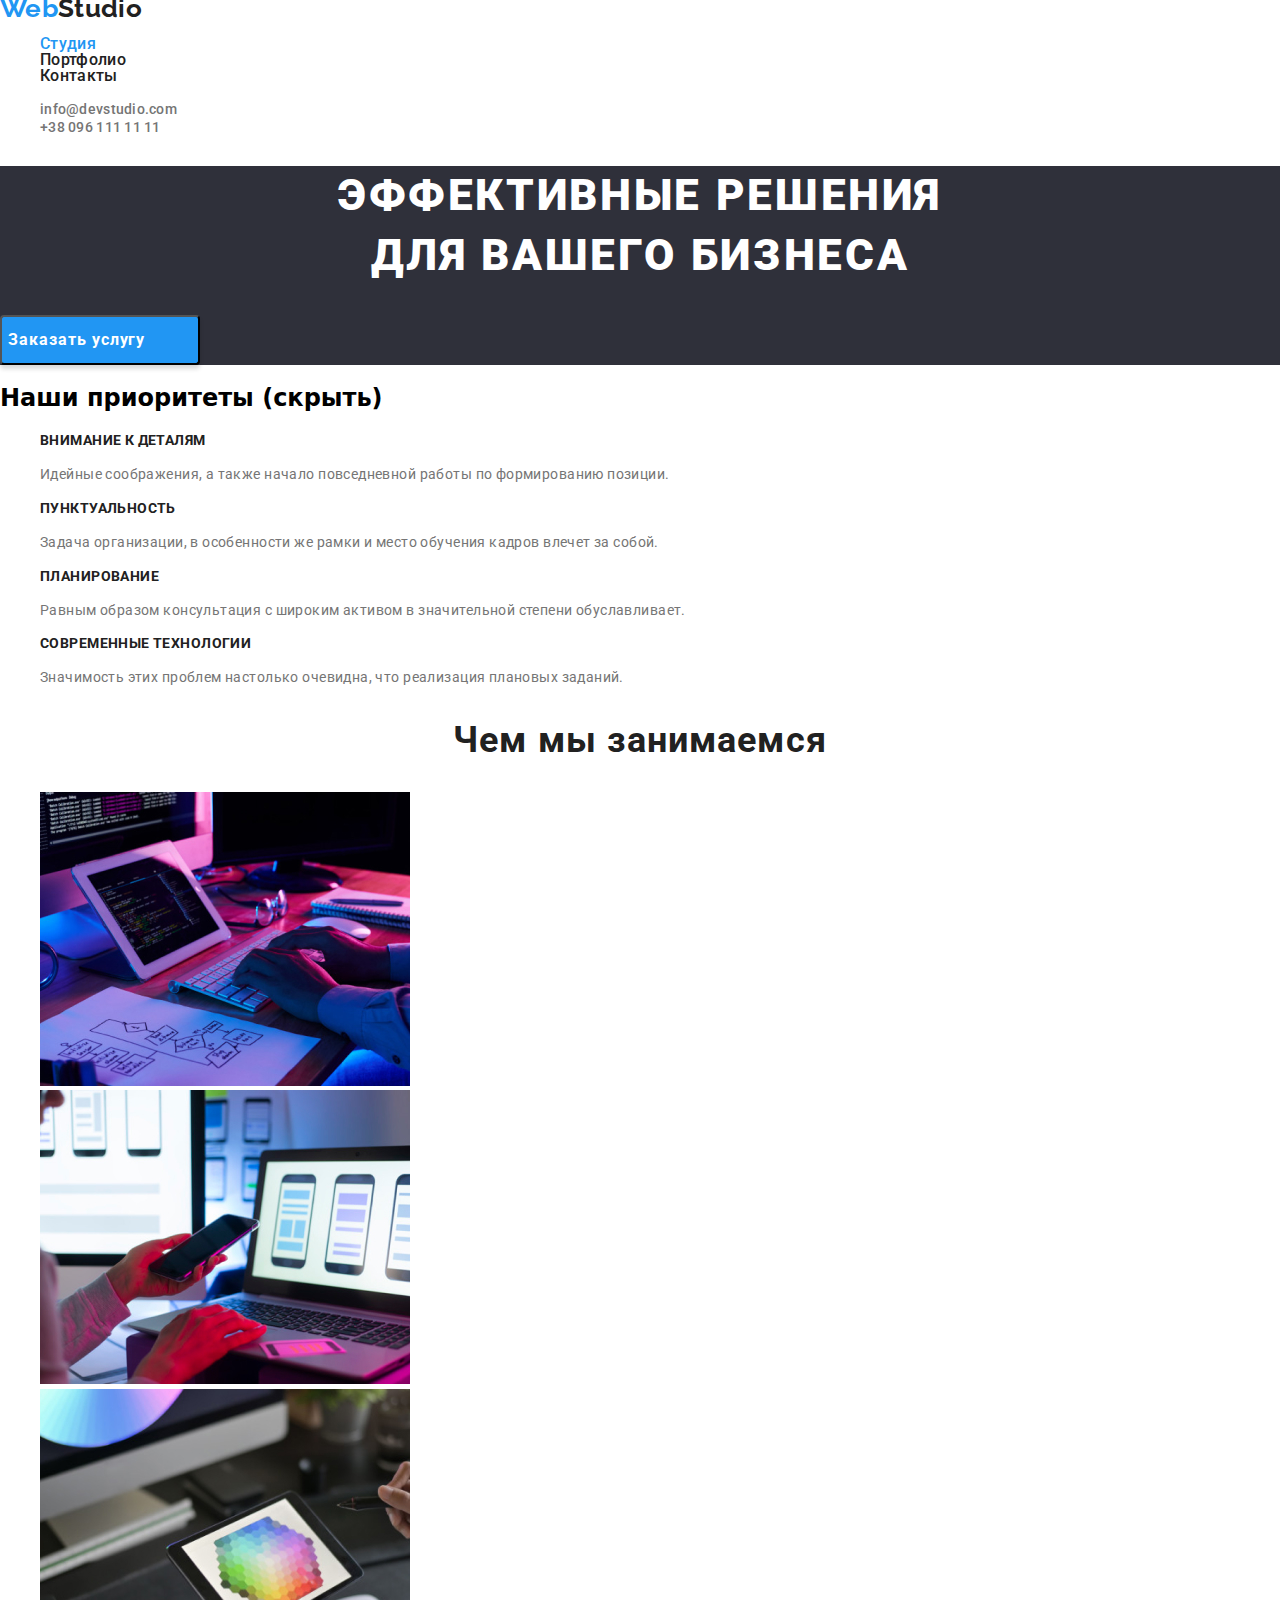
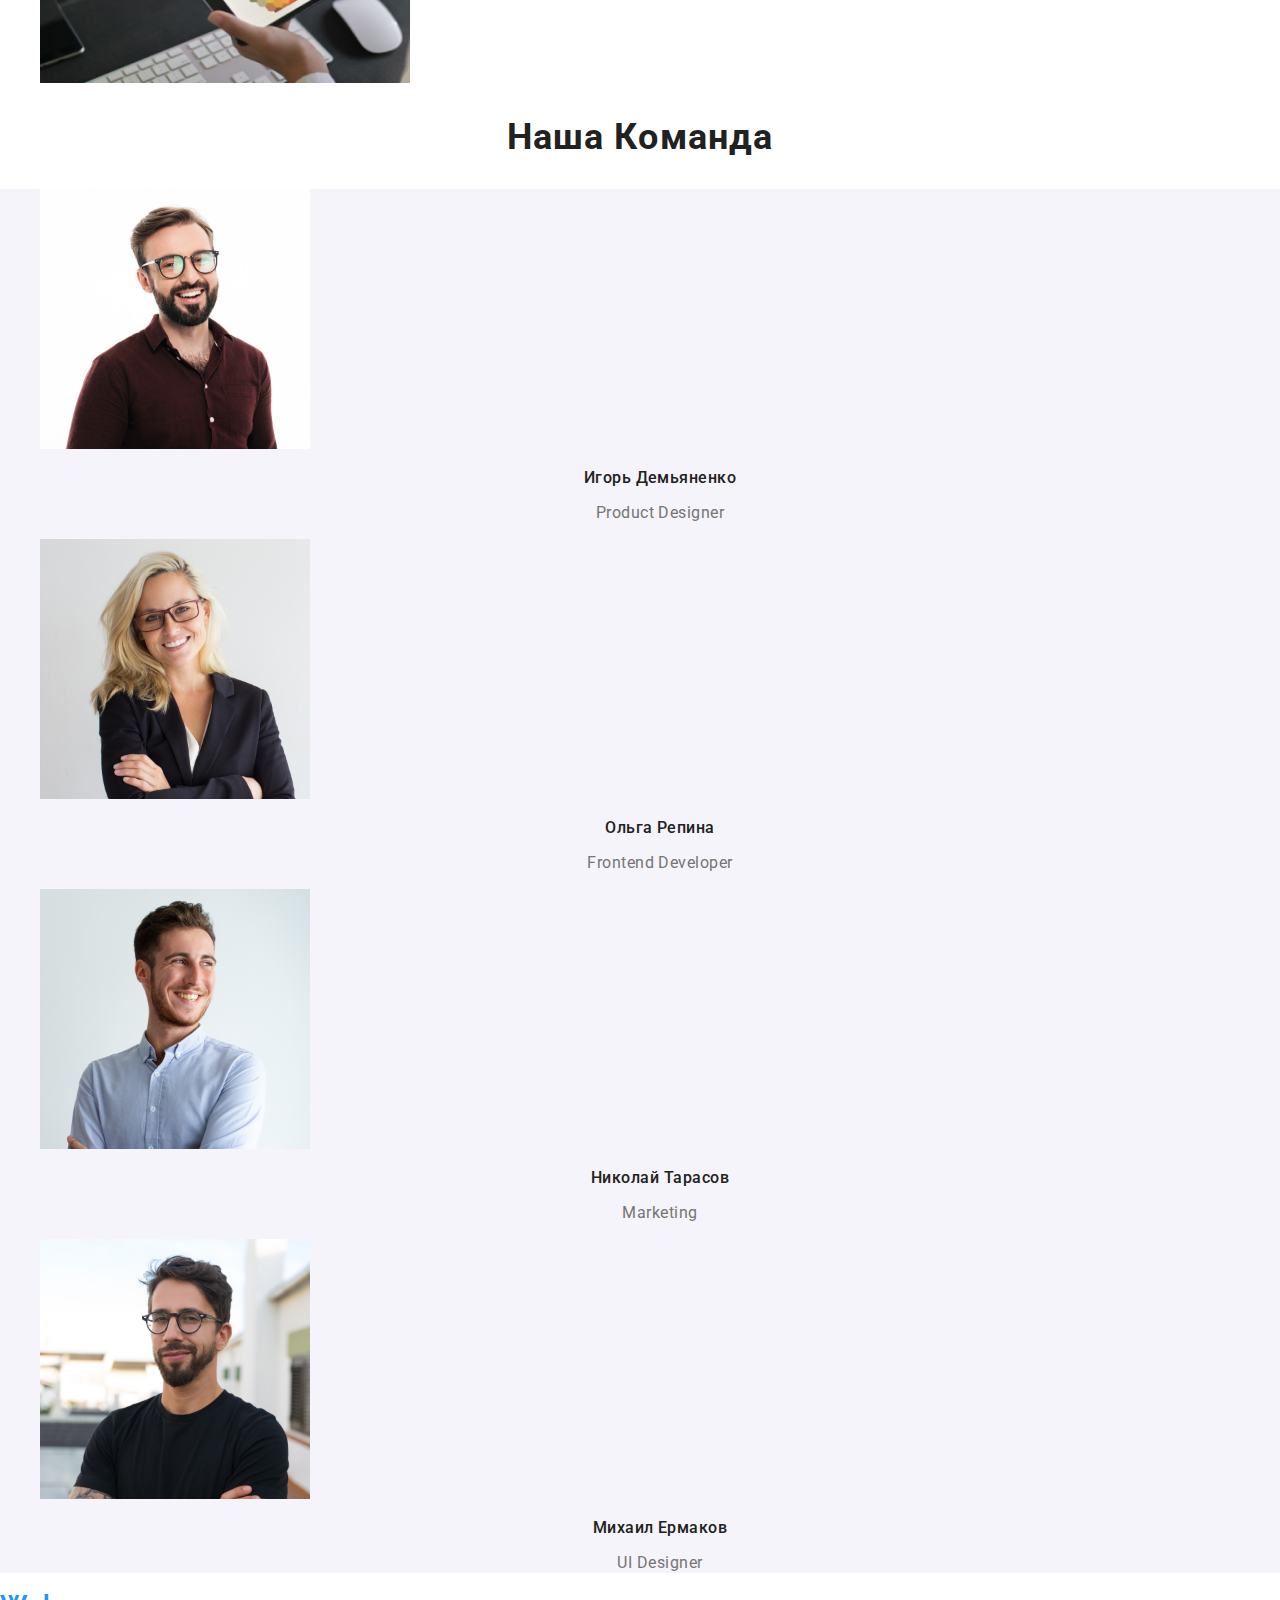
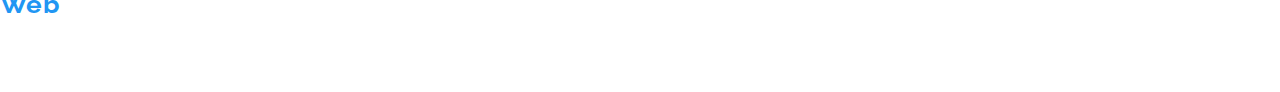
<file: index.html>
<!DOCTYPE html>
<html lang="en">
<head>
    <meta charset="UTF-8">
    <meta http-equiv="X-UA-Compatible" content="IE=edge">
    <meta name="viewport" content="width=device-width, initial-scale=1.0">
    <title>Студия</title>
    <link rel="preconnect" href="https://fonts.googleapis.com">
    <link rel="preconnect" href="https://fonts.gstatic.com" crossorigin>
    <link href="https://fonts.googleapis.com/css2?family=Raleway:wght@700&family=Roboto:wght@400;500;700;900&display=swap"
        rel="stylesheet">
    <link rel="stylesheet" href="https://cdnjs.cloudflare.com/ajax/libs/modern-normalize/1.0.0/modern-normalize.min.css" />    
    <link rel="stylesheet" href="./css/styles.css" />
</head>
<body>
    <header>
        <div class="page-header">
            <nav class="navigation">
                <a href="index.html" class="logo link"><span class="logo-web">Web</span><span class="logo-studio">Studio</span></a>
                <ul class="navigation-link">
                    <li><a class="navigation-link-list active link" href="./index.html">Студия</a></li>
                    <li><a class="navigation-link-list link" href="./portfolio.html">Портфолио</a></li>
                    <li><a class="navigation-link-list link" href="">Контакты</a></li>
                </ul>
            </nav>
            <ul class="contact-info">
                <li><a class="contact-info-item link" href="mailto:info@devstudio.com">info@devstudio.com</a></li>
                <li><a class="contact-info-item link" href="tel:+380961111111">+38 096 111 11 11</a></li>
            </ul>
        </div>
    </header>
    <main>
        
        <section class="hero">
            <h1 class="hero-message">ЭФФЕКТИВНЫЕ РЕШЕНИЯ<br> ДЛЯ ВАШЕГО БИЗНЕСА</h1>
            <button type="button" class="hero-button">Заказать услугу</button>
        </section>
        <section class="priorities">
            <h2 class="priorities-banner"> Наши приоритеты (скрыть)</h2>    
            <ul>
                <li><h3 class="priorities-name">ВНИМАНИЕ К ДЕТАЛЯМ </h3> <p class="priorities-name-description">Идейные соображения, а также начало повседневной работы по формированию позиции.</p></li>
                <li><h3 class="priorities-name">ПУНКТУАЛЬНОСТЬ </h3> <p class="priorities-name-description">Задача организации, в особенности же рамки и место обучения кадров влечет за собой.</p></li>
                <li><h3 class="priorities-name">ПЛАНИРОВАНИЕ </h3> <p class="priorities-name-description">Равным образом консультация с широким активом в значительной степени обуславливает.</p></li>
                <li><h3 class="priorities-name">СОВРЕМЕННЫЕ ТЕХНОЛОГИИ </h3> <p class="priorities-name-description">Значимость этих проблем настолько очевидна, что реализация плановых заданий.</p></li>
            </ul>            
        </section>
        <section>
            <h2 class="title">Чем мы занимаемся</h2>
            <ul>
                <li><img src="./images/main/programming.jpg" alt="Программирование" width="370" height="294"></li>
                <li><img src="./images/main/crossplatform.jpg" alt="Мультиплатформенность" width="370" height="294"></li>
                <li><img src="./images/main/colouring.jpg" alt="подбор цвета" width="370" height="294"></li>
            </ul>
        </section>
        <section>
            <h2 class="title">Наша Команда</h2>
            <ul class="team-members">
                <li><img src="./images/main/ihor-demianenko.jpg" alt="Игорь Демьяненко Product Designer" height="260"><h3 class="team-member-name">Игорь Демьяненко</h3><p class="team-member-position">Product Designer</p></li>
                <li><img src="./images/main/olha-repina.jpg" alt="Ольга Репина Frontend Developer" height="260"><h3 class="team-member-name">Ольга Репина</h3><p class="team-member-position">Frontend Developer</p></li>
                <li><img src="./images/main/nikolai-tarasov.jpg" alt="Николай Тарасов Marketing" height="260"><h3 class="team-member-name">Николай Тарасов</h3><p class="team-member-position">Marketing</p></li>
                <li><img src="./images/main/mikhail-ermakov.jpg" alt="Михаил Ермаков UI Designer" height="260"><h3 class="team-member-name">Михаил Ермаков</h3><p class="team-member-position">UI Designer</p></li>
            </ul>    
        </section>
    </main>
    <footer>
        <a href="index.html" class="footer-logo link"><span class="footer-logo-web">Web</span><span class="footer-logo-studio">Studio</span></a>
        <address>
            <a href="https://goo.gl/maps/5dYaAfMvRvqoUdPU8" target="_blank" rel="noopener noreferrer" class="adress link">г. Киев, пр-т Леси Украинки, 26</a><br>
            <a href="mailto:info@devstudio.com" class="footer-contact-info link">info@devstudio.com</a><br>
            <a href="tel:+380961111111" class="footer-contact-info link">+38 096 111 11 11</a><br>
        </address>
    </footer>
</body>
</html>
</file>
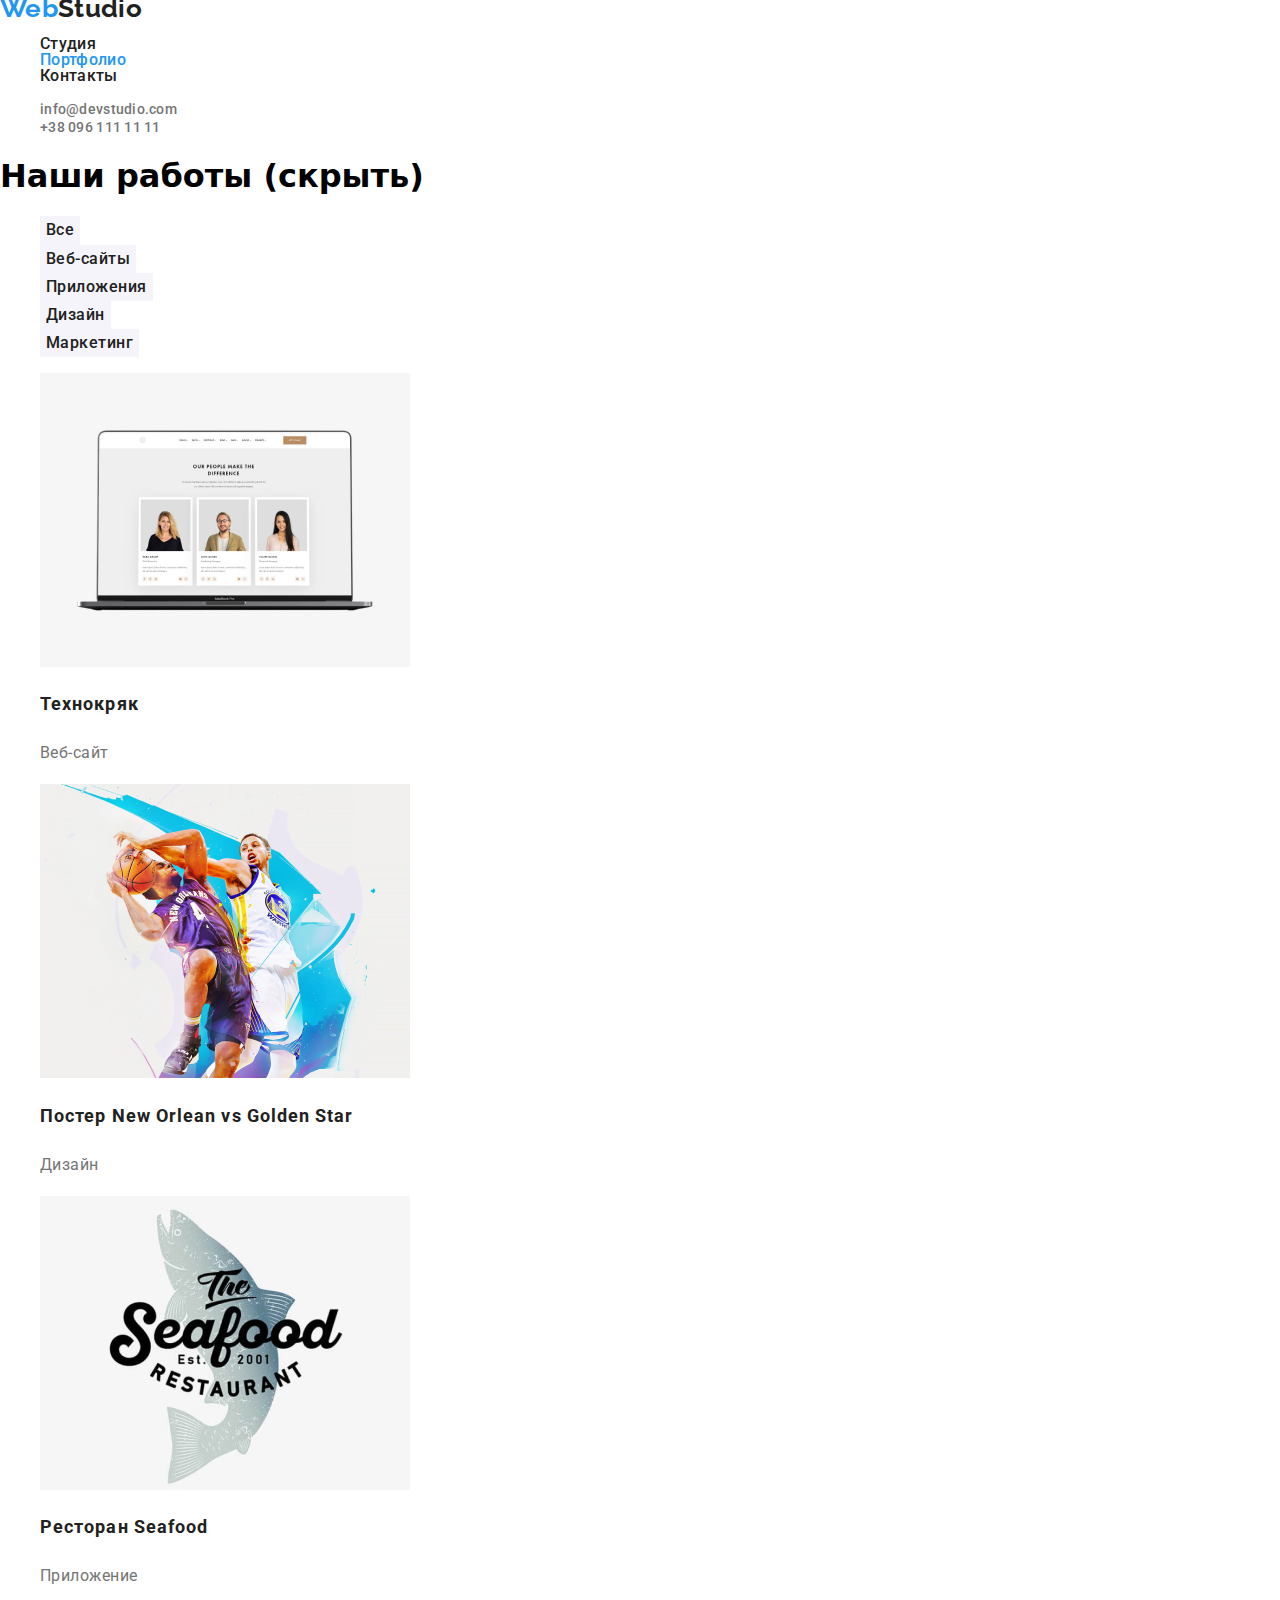
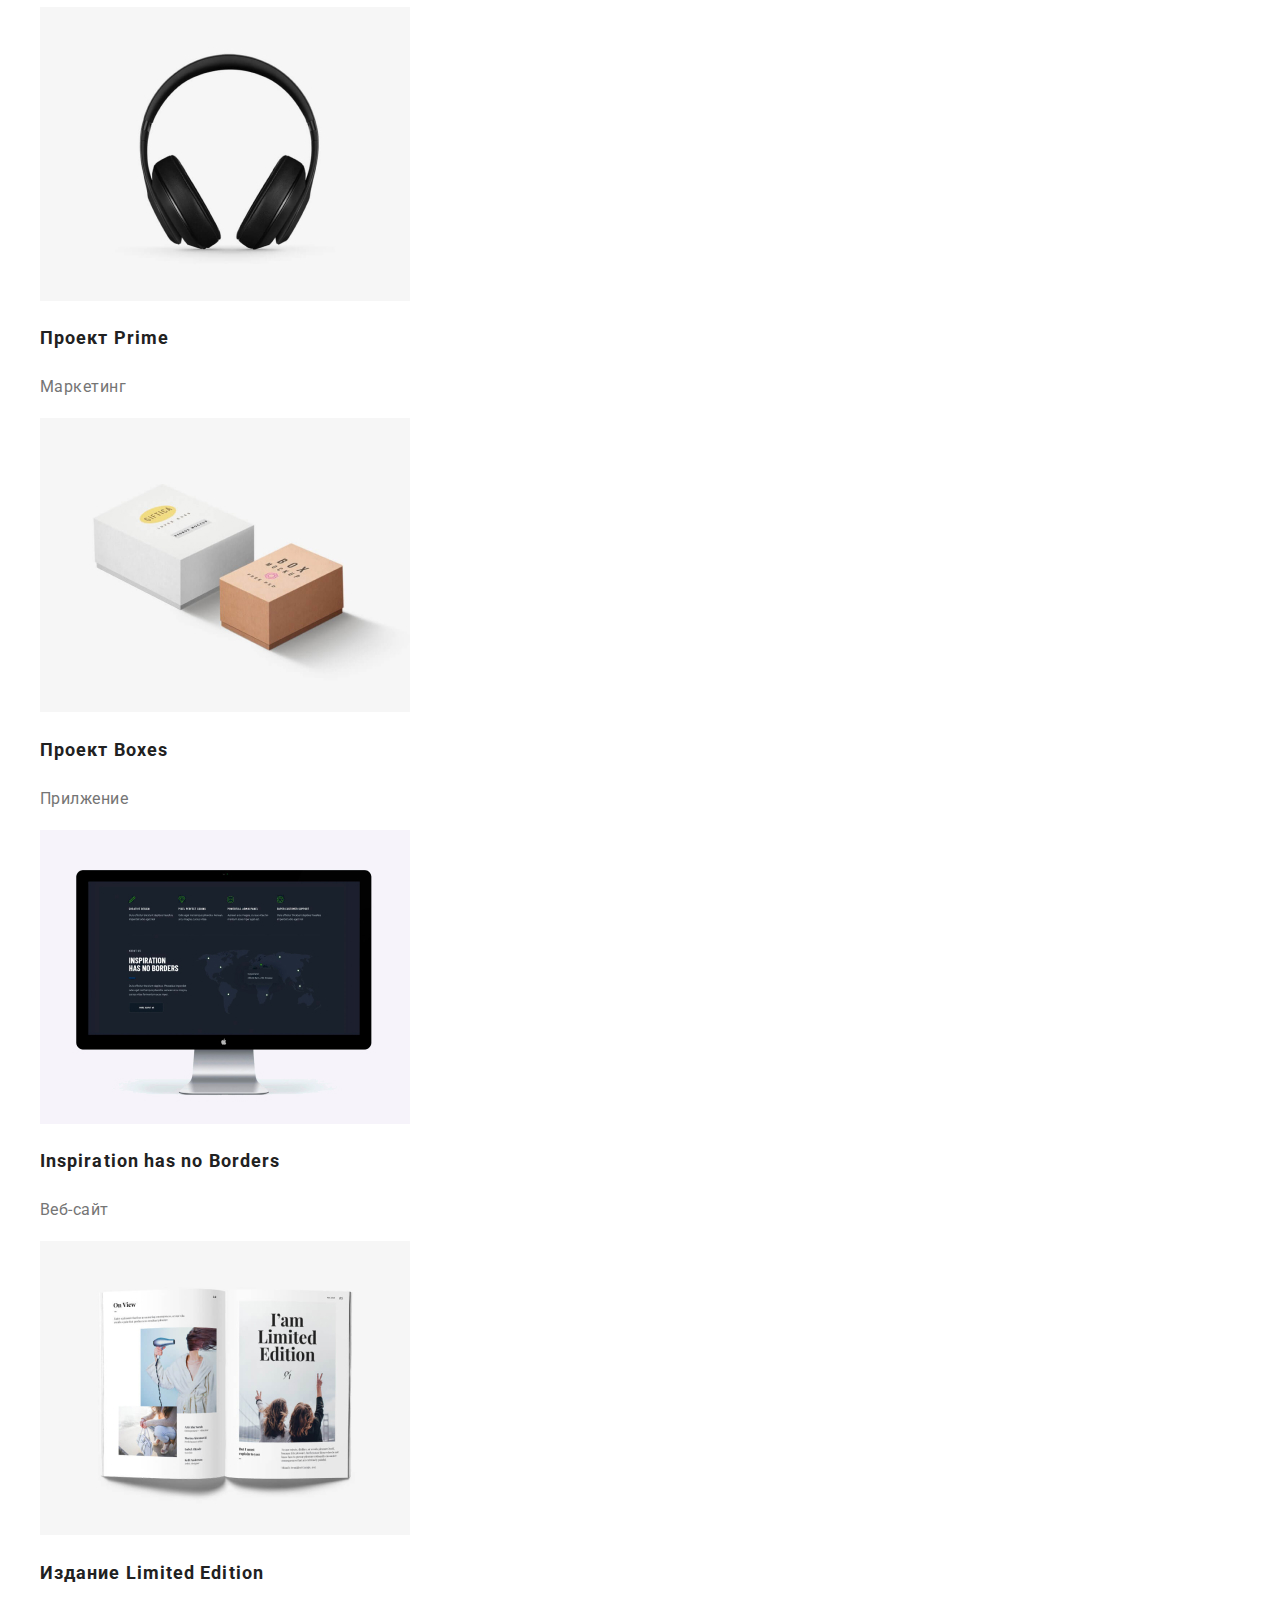
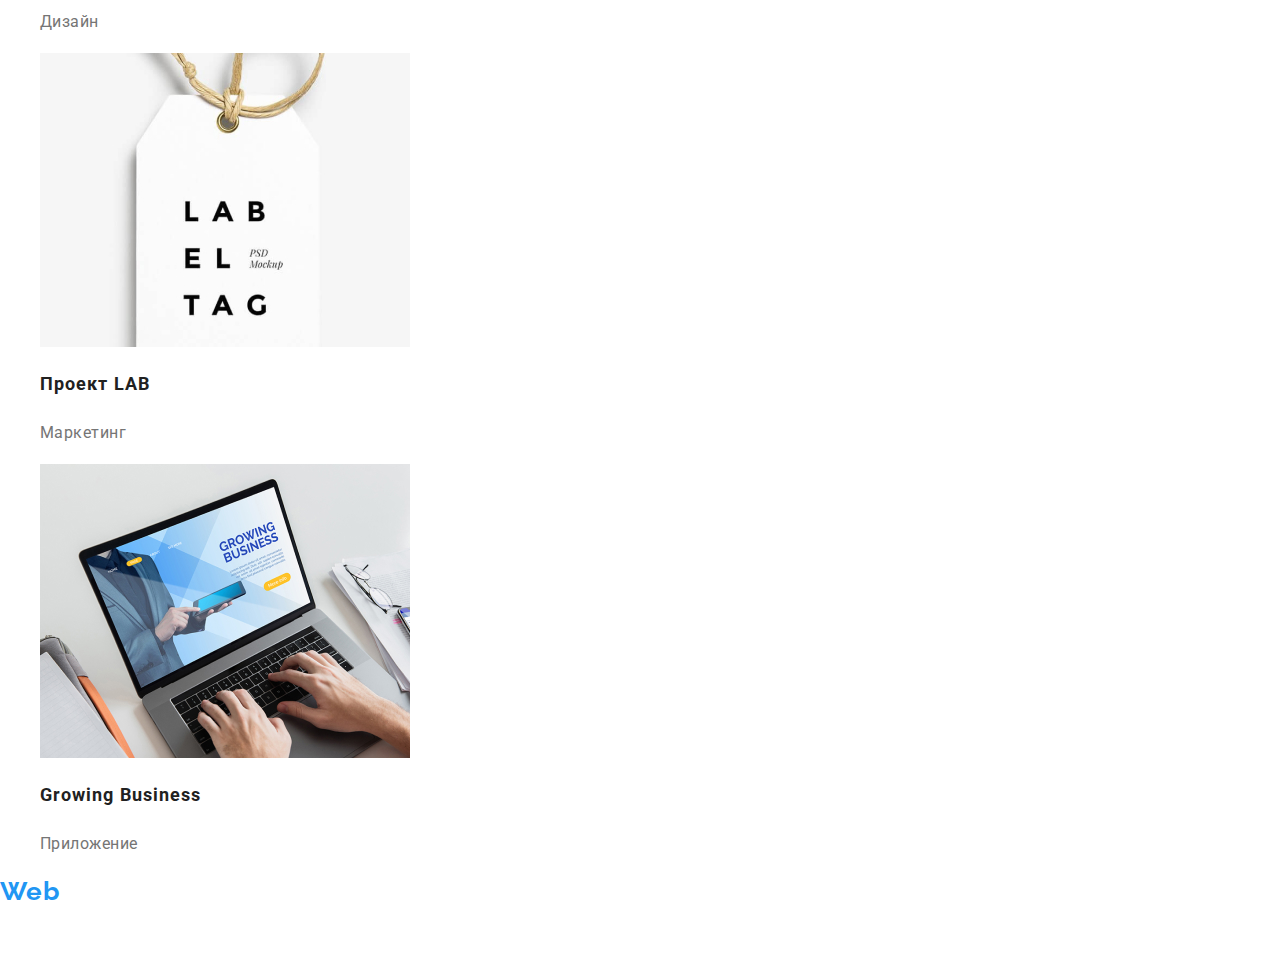
<file: portfolio.html>
<!DOCTYPE html>
<html lang="en">
<head>
    <meta charset="UTF-8">
    <meta http-equiv="X-UA-Compatible" content="IE=edge">
    <meta name="viewport" content="width=device-width, initial-scale=1.0">
    <title>Портфолио</title>
        <link rel="preconnect" href="https://fonts.googleapis.com">
    <link rel="preconnect" href="https://fonts.gstatic.com" crossorigin>
    <link href="https://fonts.googleapis.com/css2?family=Raleway:wght@700&family=Roboto:wght@400;500;700;900&display=swap"
        rel="stylesheet">
    <link rel="stylesheet" href="https://cdnjs.cloudflare.com/ajax/libs/modern-normalize/1.0.0/modern-normalize.min.css" />
    <link rel="stylesheet" href="./css/styles.css" />
</head>
<body>
    <header>
        <nav class="navigation">
            <a href="./index.html" class="logo link"><span class="logo-web">Web</span><span class="logo-studio">Studio</span></a>
            <ul class="navigation-link">
                <li><a class="navigation-link-list link" href="./index.html">Студия</a></li>
                <li><a class="navigation-link-list active link" href="./portfolio.html">Портфолио</a></li>
                <li><a class="navigation-link-list link" href="">Контакты</a></li>
            </ul>
        </nav>
        <ul class="contact-info">
            <li><a class="contact-info-item link" href="mailto:info@devstudio.com">info@devstudio.com</a></li>
            <li><a class="contact-info-item link" href="tel:+380961111111">+38 096 111 11 11</a></li>
        </ul>
    </header>
    <main>
        <section class="our-works">
            <h1>Наши работы (скрыть)</h1>
            <ul class="secondary-navigartion-list">
                <li> <button type="button" class="secondary-navigation-list-button">Все</button> </li>
                <li> <button type="button" class="secondary-navigation-list-button">Веб-сайты</button> </li>
                <li> <button type="button" class="secondary-navigation-list-button">Приложения</button> </li>
                <li> <button type="button" class="secondary-navigation-list-button">Дизайн</button> </li>
                <li> <button type="button" class="secondary-navigation-list-button">Маркетинг</button> </li>
            </ul>
            <ul class="our-works">
                <li><img src="./images/portfolio/technokryak.jpg" alt="Технокряк Веб-сайт" width="370" height="294" ><h2 class="our-works-name">Технокряк</h2><p class="our-works-description">Веб-сайт</p>  </li>
                <li><img src="./images/portfolio/basketball-poster.jpg" alt="Постер New Orlean vs Golden Star Дизайн" width="370" height="294" ><h2 class="our-works-name">Постер New Orlean vs Golden Star</h2><p class="our-works-description">Дизайн</p>  </li>
                <li><img src="./images/portfolio/restaurant.jpg" alt="Ресторан Seafood Приложение" width="370" height="294" ><h2 class="our-works-name">Ресторан Seafood</h2><p class="our-works-description">Приложение</p>  </li>
                <li><img src="./images/portfolio/naushniki.jpg" alt="Проект Prime Маркетинг" width="370" height="294" ><h2 class="our-works-name">Проект Prime</h2><p class="our-works-description">Маркетинг</p>  </li>
                <li><img src="./images/portfolio/korobki.jpg" alt="Проект Boxes Прилжение " width="370" height="294" ><h2 class="our-works-name">Проект Boxes</h2><p class="our-works-description">Прилжение</p>  </li>
                <li><img src="./images/portfolio/monitor.jpg" alt="Inspiration has no Borders Веб-сайт" width="370" height="294" ><h2 class="our-works-name">Inspiration has no Borders</h2><p class="our-works-description">Веб-сайт</p>  </li>
                <li><img src="./images/portfolio/zhurnal.jpg" alt="Издание Limited Edition Дизайн  " width="370" height="294" ><h2 class="our-works-name">Издание Limited Edition</h2><p class="our-works-description">Дизайн</p>  </li>
                <li><img src="./images/portfolio/birka.jpg" alt="Проект LAB Маркетинг" width="370" height="294" ><h2 class="our-works-name">Проект LAB</h2><p class="our-works-description">Маркетинг</p>  </li>
                <li><img src="./images/portfolio/notebook.jpg" alt="Growing Business Приложение" width="370" height="294" ><h2 class="our-works-name">Growing Business</h2><p class="our-works-description">Приложение</p>  </li>
            </ul>    
        </section>
    </main>
    <footer>
        <a href="index.html" class="footer-logo link"><span class="footer-logo-web">Web</span><span class="footer-logo-studio">Studio</span></a>
        <address>
            <a href="https://goo.gl/maps/5dYaAfMvRvqoUdPU8" target="_blank" rel="noopener noreferrer" class="adress link">г.
                Киев, пр-т Леси Украинки, 26</a><br>
            <a href="mailto:info@devstudio.com" class="footer-contact-info link">info@devstudio.com</a><br>
            <a href="tel:+380961111111" class="footer-contact-info link">+38 096 111 11 11</a><br>
        </address>
    </footer>
    </body>
</html>
</file>
<file: css/styles.css>
:root{
    --header-color: #ffffff;
    --hero-background-color: #2f303a;
    --hover-text-color: #2196F3;
    --main-font: 'Roboto';
    --main-text-color: #212121;
    --secondary-text-color: #757575;
    
}
ul {
    list-style: none;
}
/*----- HEADER -----*/
.contact-info-item {
    font-family: var(--main-font);
    font-weight: 500;
    font-size: 14px;
    line-height: 1.14;
    letter-spacing: 0.02em;;
    color: var(--secondary-text-color);
}
.contact-info-item:hover {
    color: var(--hover-text-color);
}
.header {
    background-color:var(--header-color);
}
.link{
    text-decoration: none;
}
.logo {
    font-size: 26px;
    font-family: Raleway;
    font-weight: 700;
}
.logo-studio {
    color: var(--main-text-color);
}
.logo-web {
    color: var(--hover-text-color);
}
.navigation{
    font-family: var(--main-font);    
    font-weight: 500;
    font-size: 1.14;
    line-height: 16px;
    letter-spacing: 0.02em;
    color: var(--main-text-color);
    cursor: pointer;
}
.navigation-link-list{
    color: var(--main-text-color)
}
.navigation-link-list:active,
.navigation-link-list:hover,
.navigation-link-list:focus {
    color: var(--hover-text-color);
}
.navigation-link-list.active {
    color: var(--hover-text-color)
}
/*----- /HEADER -----*/
/*----- MAIN -----*/
.hero {
    background-color: var(--hero-background-color);
}
.hero-button {
    font-family: var(--main-font);    
    font-size: 16px;
    line-height: 1.88;
    display: flex;
    align-items: center;
    text-align: center;
    letter-spacing: 0.06em;
    color: #FFFFFF;
    font-weight: 700;
    background: var(--hover-text-color);
    box-shadow: 0px 4px 4px rgba(0, 0, 0, 0.15);
    border-radius: 4px;
    width: 200px;
    height: 50px;
    cursor: pointer;
}
.hero-message {
    font-family: var(--main-font);    
    font-size: 44px;
    line-height: 1.36;
    text-align: center;
    letter-spacing: 0.06em;
    text-transform: uppercase;
    font-weight: 900;
    color:#ffffff;
}
.our-works-name {
    font-family: var(--main-font);    
    font-weight: 700;
    font-size: 18px;
    line-height: 2;
    letter-spacing: 0.06em;
    color: var(--main-text-color);
}
.our-works-description {
    font-family: var(--main-font);  
    font-size: 16px;
    line-height: 1.88;
    letter-spacing: 0.03em;
    color: var(--secondary-text-color);
}
.priorities-name {
    font-family: var(--main-font);    
    font-size: 14px;
    line-height: 1.14;
    letter-spacing: 0.03em;
    text-transform: uppercase;
    color: var(--main-text-color);
    font-weight: 700;
}
.priorities-name-description {
    font-family: var(--main-font); 
    font-size: 14px;
    line-height: 1.71;
    letter-spacing: 0.03em;
    color: var(--secondary-text-color);
}
.secondary-navigation-list-button {
    font-family: var(--main-font);
    font-weight: 500;
    font-size: 16px;
    line-height: 1.63;
    text-align: center;
    letter-spacing: 0.03em;
    color: var(--main-text-color);
    background: #F5F4FA;
    border-width: 0px;
    cursor: pointer;
}
.secondary-navigation-list-button:hover,
.secondary-navigation-list-button:focus{
    color: white;
    background-color: var(--hover-text-color);
}
.title {
    font-family: var(--main-font);    
    font-weight: 700;
    font-size: 36px;
    line-height: 1.16;
    text-align: center;
    letter-spacing: 0.03em;
    color: var(--main-text-color);
}
.team-members{
    background-color: #F5F4FA;
}
.team-member-name {
    font-family: var(--main-font);
    font-weight: 500;    
    font-size: 16px;
    line-height: 1.18;
    text-align: center;
    letter-spacing: 0.03em;
    color: var(--main-text-color);

}
.team-member-position {
    font-family: var(--main-font);  
    font-size: 16px;
    line-height: 1.18;
    text-align: center;
    letter-spacing: 0.03em;
    color: var(--secondary-text-color);
}
/*-- FOOTER */
.adress {
    font-family: var(--main-font);
    font-style: normal;
    font-size: 14px;
    line-height: 1.71;
    letter-spacing: 0.03em;
    color: var(--header-color);
}
.footer {
    background-color:var(--hero-background-color);
}
.footer-contact-info {
    font-family: var(--main-font);
    font-style: normal;  
    font-size: 14px;
    line-height: 1.71;
    letter-spacing: 0.03em;
    color: rgba(255, 255, 255, 0.6);
}
.footer-logo {
    font-family: 'Raleway';    
    font-weight: 700;
    font-size: 26px;
    line-height: 1.19;
    letter-spacing: 0.03em;
    color: var(--hover-text-color);
}
.footer-logo-studio {
    color: white;
}
.footer-logo-web {
    color: var(--hover-text-color);
}
/*-- /FOOTER */
</file>
